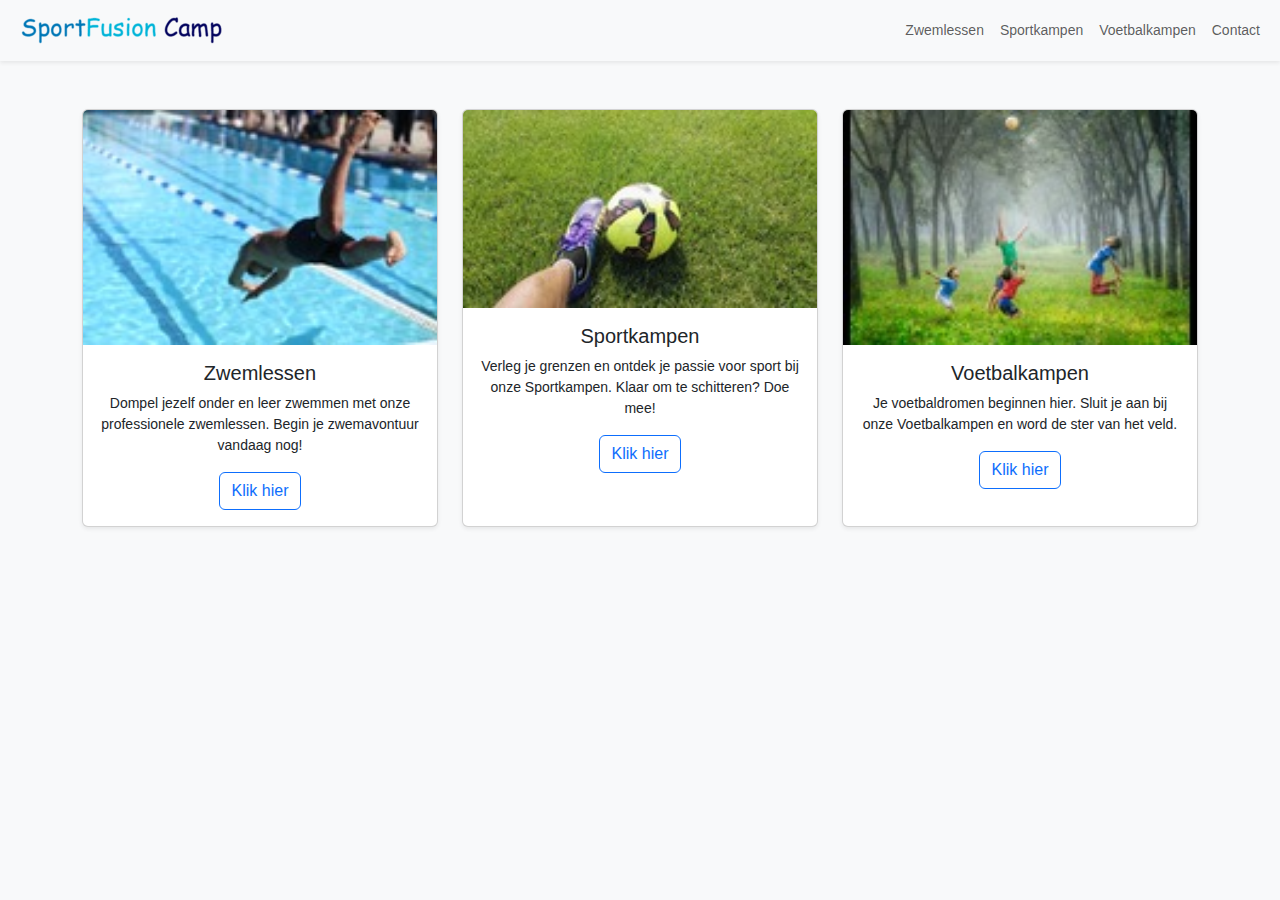
<file: index.html>
<!DOCTYPE html>
<html lang="nl">
  <head>
    <meta charset="UTF-8" />
    <meta name="viewport" content="width=device-width, initial-scale=1.0" />
    <title>SportFusion Camp: Waar Passie en Prestatie Samenkomen</title>
    <link
      href="https://cdn.jsdelivr.net/npm/bootstrap@5.3.3/dist/css/bootstrap.min.css"
      rel="stylesheet"
    />
    <link rel="stylesheet" href="styles.css" />
  </head>

  <body class="bg-light">
    <!-- Navigatiebalk -->
    <nav class="navbar navbar-expand-lg bg-body-tertiary shadow-sm">
      <div class="container-fluid">
        <a class="navbar-brand" href="#">
          <img
            src="images/logo-sportfusion-camp.png"
            alt="Logo SportFusion Camp"
          />
        </a>
        <button
          class="navbar-toggler"
          type="button"
          data-bs-toggle="collapse"
          data-bs-target="#navbarNav"
          aria-controls="navbarNav"
          aria-expanded="false"
          aria-label="Toggle navigation"
        >
          <span class="navbar-toggler-icon"></span>
        </button>
        <div class="collapse navbar-collapse" id="navbarNav">
          <ul class="navbar-nav ms-auto">
            <li class="nav-item">
              <a class="nav-link" href="overzicht-zwemlessen.html"
                >Zwemlessen</a
              >
            </li>
            <li class="nav-item">
              <a class="nav-link" href="overzicht-sportkampen.html"
                >Sportkampen</a
              >
            </li>
            <li class="nav-item">
              <a class="nav-link" href="overzicht-voetbalkampen.html"
                >Voetbalkampen</a
              >
            </li>
            <li class="nav-item">
              <a class="nav-link" href="contact.html">Contact</a>
            </li>
          </ul>
        </div>
      </div>
    </nav>

    <!-- Hoofdinhoud -->
    <div class="container py-5">
      <div class="row row-cols-1 row-cols-md-3 g-4 text-center">
        <!-- Zwemlessen -->
        <div class="col">
          <div class="card h-100 shadow-sm">
            <a href="overzicht-zwemlessen.html">
              <img
                src="images/b-mat-an-gelo-gRof2_Ftu7A-unsplash.jpg"
                alt="Zwemlessen"
                class="card-img-top imgHover"
              />
            </a>
            <div class="card-body">
              <h5 class="card-title">Zwemlessen</h5>
              <p class="card-text">
                Dompel jezelf onder en leer zwemmen met onze professionele
                zwemlessen. Begin je zwemavontuur vandaag nog!
              </p>
              <a
                href="overzicht-zwemlessen.html"
                class="btn btn-outline-primary"
                >Klik hier</a
              >
            </div>
          </div>
        </div>

        <!-- Sportkampen -->
        <div class="col">
          <div class="card h-100 shadow-sm">
            <a href="overzicht-sportkampen.html">
              <img
                src="images/frantzou-fleurine-thpUigrWn5g-unsplash.jpg"
                alt="Sportkampen"
                class="card-img-top imgHover"
              />
            </a>
            <div class="card-body">
              <h5 class="card-title">Sportkampen</h5>
              <p class="card-text">
                Verleg je grenzen en ontdek je passie voor sport bij onze
                Sportkampen. Klaar om te schitteren? Doe mee!
              </p>
              <a
                href="overzicht-sportkampen.html"
                class="btn btn-outline-primary"
                >Klik hier</a
              >
            </div>
          </div>
        </div>

        <!-- Voetbalkampen -->
        <div class="col">
          <div class="card h-100 shadow-sm">
            <a href="overzicht-voetbalkampen.html">
              <img
                src="images/robert-collins-tvc5imO5pXk-unsplash.jpg"
                alt="Voetbalkampen"
                class="card-img-top imgHover"
              />
            </a>
            <div class="card-body">
              <h5 class="card-title">Voetbalkampen</h5>
              <p class="card-text">
                Je voetbaldromen beginnen hier. Sluit je aan bij onze
                Voetbalkampen en word de ster van het veld.
              </p>
              <a
                href="overzicht-voetbalkampen.html"
                class="btn btn-outline-primary"
                >Klik hier</a
              >
            </div>
          </div>
        </div>
      </div>
    </div>

    <script src="https://cdn.jsdelivr.net/npm/bootstrap@5.3.3/dist/js/bootstrap.bundle.min.js"></script>
  </body>
</html>
</file>
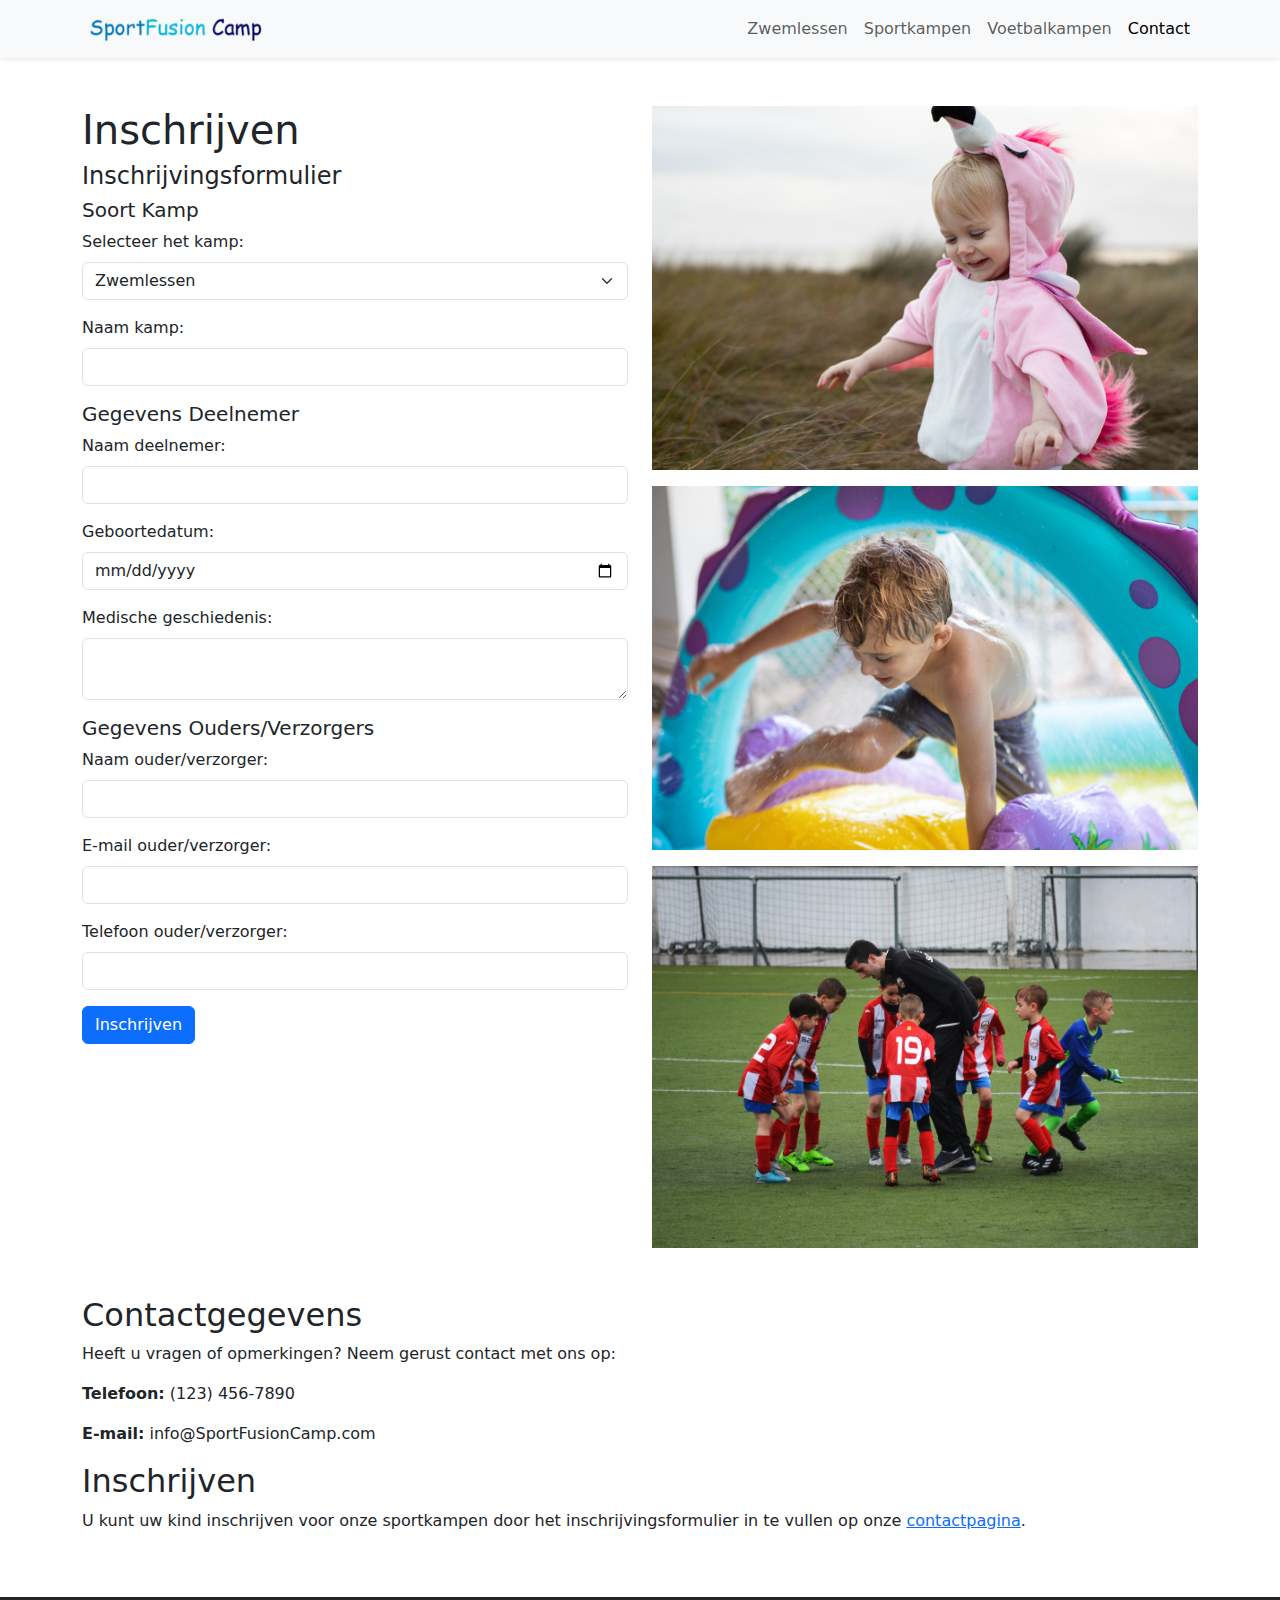
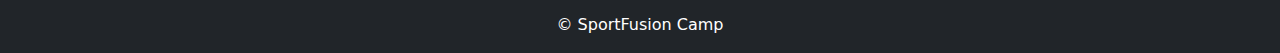
<file: contact.html>
<!DOCTYPE html>
<html lang="nl">
  <head>
    <meta charset="UTF-8" />
    <meta name="viewport" content="width=device-width, initial-scale=1.0" />
    <title>SportFusion Camp :: Contact</title>
    <link
      href="https://cdn.jsdelivr.net/npm/bootstrap@5.3.3/dist/css/bootstrap.min.css"
      rel="stylesheet"
    />
  </head>

  <body>
    <!-- Navigatiebalk -->
    <nav class="navbar navbar-expand-lg navbar-light bg-light shadow-sm">
      <div class="container">
        <a class="navbar-brand" href="index.html">
          <img
            src="images/logo-sportfusion-camp.png"
            alt="Logo SportFusion Camp"
            height="30"
          />
        </a>
        <button
          class="navbar-toggler"
          type="button"
          data-bs-toggle="collapse"
          data-bs-target="#navbarNav"
          aria-controls="navbarNav"
          aria-expanded="false"
          aria-label="Toggle navigation"
        >
          <span class="navbar-toggler-icon"></span>
        </button>
        <div class="collapse navbar-collapse" id="navbarNav">
          <ul class="navbar-nav ms-auto">
            <li class="nav-item">
              <a class="nav-link" href="overzicht-zwemlessen.html"
                >Zwemlessen</a
              >
            </li>
            <li class="nav-item">
              <a class="nav-link" href="overzicht-sportkampen.html"
                >Sportkampen</a
              >
            </li>
            <li class="nav-item">
              <a class="nav-link" href="overzicht-voetbalkampen.html"
                >Voetbalkampen</a
              >
            </li>
            <li class="nav-item">
              <a class="nav-link active" aria-current="page" href="contact.html"
                >Contact</a
              >
            </li>
          </ul>
        </div>
      </div>
    </nav>

    <!-- Hoofdinhoud -->
    <div class="container py-5">
      <div class="row g-4">
        <!-- Formulier -->
        <div class="col-md-6">
          <h1>Inschrijven</h1>
          <h2 class="h4">Inschrijvingsformulier</h2>
          <form
            action="verwerk_inschrijving.php"
            method="post"
            class="needs-validation"
            novalidate
          >
            <h3 class="h5">Soort Kamp</h3>
            <div class="mb-3">
              <label for="kamp_keuze" class="form-label"
                >Selecteer het kamp:</label
              >
              <select
                id="kamp_keuze"
                name="kamp_keuze"
                class="form-select"
                required
              >
                <option value="zwemlessen">Zwemlessen</option>
                <option value="voetbalkamp">Voetbalkamp</option>
                <option value="sportkamp">Sportkamp</option>
              </select>
            </div>
            <div class="mb-3">
              <label for="naam_kamp" class="form-label">Naam kamp:</label>
              <input
                type="text"
                id="naam_kamp"
                name="naam_kamp"
                class="form-control"
                required
              />
            </div>

            <h3 class="h5">Gegevens Deelnemer</h3>
            <div class="mb-3">
              <label for="naam_deelnemer" class="form-label"
                >Naam deelnemer:</label
              >
              <input
                type="text"
                id="naam_deelnemer"
                name="naam_deelnemer"
                class="form-control"
                required
              />
            </div>
            <div class="mb-3">
              <label for="geboortedatum" class="form-label"
                >Geboortedatum:</label
              >
              <input
                type="date"
                id="geboortedatum"
                name="geboortedatum"
                class="form-control"
                required
              />
            </div>
            <div class="mb-3">
              <label for="medische_geschiedenis" class="form-label"
                >Medische geschiedenis:</label
              >
              <textarea
                id="medische_geschiedenis"
                name="medische_geschiedenis"
                class="form-control"
              ></textarea>
            </div>

            <h3 class="h5">Gegevens Ouders/Verzorgers</h3>
            <div class="mb-3">
              <label for="naam_ouder" class="form-label"
                >Naam ouder/verzorger:</label
              >
              <input
                type="text"
                id="naam_ouder"
                name="naam_ouder"
                class="form-control"
                required
              />
            </div>
            <div class="mb-3">
              <label for="email_ouder" class="form-label"
                >E-mail ouder/verzorger:</label
              >
              <input
                type="email"
                id="email_ouder"
                name="email_ouder"
                class="form-control"
                required
              />
            </div>
            <div class="mb-3">
              <label for="telefoon_ouder" class="form-label"
                >Telefoon ouder/verzorger:</label
              >
              <input
                type="tel"
                id="telefoon_ouder"
                name="telefoon_ouder"
                class="form-control"
                required
              />
            </div>

            <button type="submit" class="btn btn-primary">Inschrijven</button>
          </form>
        </div>

        <!-- Afbeeldingen -->
        <div class="col-md-6">
          <div class="d-flex flex-column gap-3">
            <img
              src="images/jeremiah-lawrence-I-GLN4EB3GU-unsplash.jpg"
              alt="Prinses"
              class="img-fluid"
            />
            <img
              src="images/jeremiah-lawrence-QBN_X4H0x9U-unsplash.jpg"
              alt="Zwemmen"
              class="img-fluid"
            />
            <img
              src="images/adria-crehuet-cano-LIhB1_mAGhY-unsplash.jpg"
              alt="Voetbal"
              class="img-fluid"
            />
          </div>
        </div>
      </div>

      <!-- Contactgegevens -->
      <div class="mt-5">
        <h2>Contactgegevens</h2>
        <p>Heeft u vragen of opmerkingen? Neem gerust contact met ons op:</p>
        <p><strong>Telefoon:</strong> (123) 456-7890</p>
        <p><strong>E-mail:</strong> info@SportFusionCamp.com</p>
        <h2>Inschrijven</h2>
        <p>
          U kunt uw kind inschrijven voor onze sportkampen door het
          inschrijvingsformulier in te vullen op onze
          <a href="contact.html">contactpagina</a>.
        </p>
      </div>
    </div>

    <!-- Footer -->
    <footer class="bg-dark text-white text-center py-3">
      &copy; SportFusion Camp
  </footer>

    <script src="https://cdn.jsdelivr.net/npm/bootstrap@5.3.3/dist/js/bootstrap.bundle.min.js"></script>
  </body>
</html>
</file>
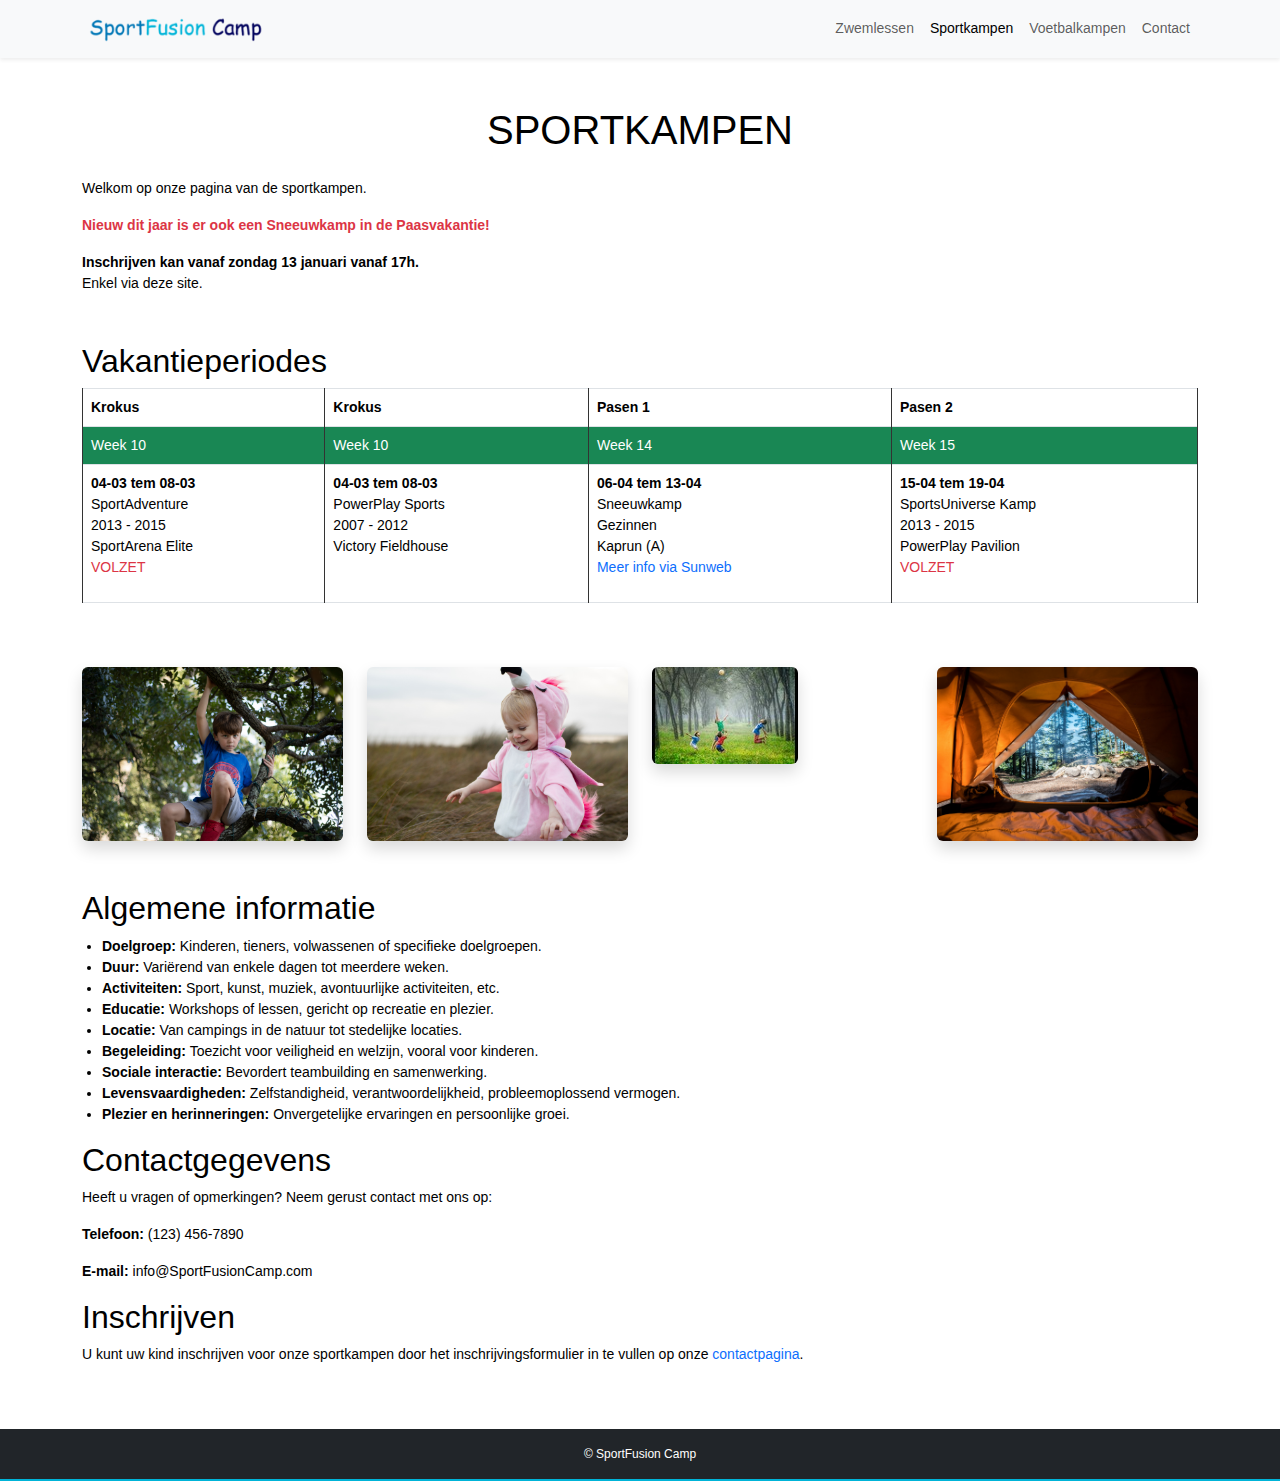
<file: overzicht-sportkampen.html>
<!DOCTYPE html>
<html lang="nl">
  <head>
    <meta charset="UTF-8" />
    <meta name="viewport" content="width=device-width, initial-scale=1.0" />
    <meta name="description" content="SportFusion Camp: Waar Passie en Prestatie Samenkomen" />
    <title>SportFusion Camp :: Sportkampen</title>

    <!-- Bootstrap CSS -->
    <link href="https://cdn.jsdelivr.net/npm/bootstrap@5.3.3/dist/css/bootstrap.min.css" rel="stylesheet" />
    <link rel="stylesheet" href="styles.css" />
  </head>

  <body>
    <!-- Navigatiebalk -->
    <nav class="navbar navbar-expand-lg navbar-light bg-light shadow-sm">
      <div class="container">
        <a class="navbar-brand" href="index.html">
          <img src="images/logo-sportfusion-camp.png" alt="Logo SportFusion Camp" height="30">
        </a>
        <button class="navbar-toggler" type="button" data-bs-toggle="collapse" data-bs-target="#navbarNav" aria-controls="navbarNav" aria-expanded="false" aria-label="Toggle navigation">
          <span class="navbar-toggler-icon"></span>
        </button>
        <div class="collapse navbar-collapse" id="navbarNav">
          <ul class="navbar-nav ms-auto">
            <li class="nav-item"><a class="nav-link" href="overzicht-zwemlessen.html">Zwemlessen</a></li>
            <li class="nav-item"><a class="nav-link active" href="overzicht-sportkampen.html">Sportkampen</a></li>
            <li class="nav-item"><a class="nav-link" href="overzicht-voetbalkampen.html">Voetbalkampen</a></li>
            <li class="nav-item"><a class="nav-link" href="contact.html">Contact</a></li>
          </ul>
        </div>
      </div>
    </nav>

    <!-- Hoofdinhoud -->
    <div class="container py-5">
      <h1 class="text-center mb-4">SPORTKAMPEN</h1>

      <!-- Introductie -->
      <div class="mb-5">
        <p>Welkom op onze pagina van de sportkampen.</p>
        <p><span class="fw-bold text-danger">Nieuw dit jaar is er ook een <strong>Sneeuwkamp</strong> in de Paasvakantie!</span></p>
        <p><span class="fw-bold">Inschrijven kan vanaf zondag 13 januari vanaf 17h.</span><br>Enkel via deze site.</p>
      </div>

      <!-- Vakantieperiodes -->
      <h2 class="mt-5">Vakantieperiodes</h2>
      <div class="table-responsive">
        <table class="table table-bordered text-center">
          <thead class="bg-primary text-white">
            <tr>
              <th>Krokus</th>
              <th>Krokus</th>
              <th>Pasen 1</th>
              <th>Pasen 2</th>
            </tr>
          </thead>
          <tbody>
            <tr>
              <td class="bg-success text-white">Week 10</td>
              <td class="bg-success text-white">Week 10</td>
              <td class="bg-success text-white">Week 14</td>
              <td class="bg-success text-white">Week 15</td>
            </tr>
            <tr>
              <td>
                <p><strong>04-03 tem 08-03</strong><br>SportAdventure<br>2013 - 2015<br>SportArena Elite<br><span class="text-danger">VOLZET</span></p>
              </td>
              <td>
                <p><strong>04-03 tem 08-03</strong><br>PowerPlay Sports<br>2007 - 2012<br>Victory Fieldhouse</p>
              </td>
              <td>
                <p><strong>06-04 tem 13-04</strong><br>Sneeuwkamp<br>Gezinnen<br>Kaprun (A)<br>
                  <a href="http://sunweb.be/nl/wintersport" target="_blank" class="link-primary">Meer info via Sunweb</a>
                </p>
              </td>
              <td>
                <p><strong>15-04 tem 19-04</strong><br>SportsUniverse Kamp<br>2013 - 2015<br>PowerPlay Pavilion<br><span class="text-danger">VOLZET</span></p>
              </td>
            </tr>
          </tbody>
        </table>
      </div>

      <!-- Foto's -->
      <div class="row my-5">
        <div class="col-md-3">
          <img src="images/jeremiah-lawrence-K2pdjXsuhs0-unsplash.jpg" alt="Sportkamp" class="img-fluid rounded shadow">
        </div>
        <div class="col-md-3">
          <img src="images/jeremiah-lawrence-I-GLN4EB3GU-unsplash.jpg" alt="Sportkamp" class="img-fluid rounded shadow">
        </div>
        <div class="col-md-3">
          <img src="images/robert-collins-tvc5imO5pXk-unsplash.jpg" alt="Sportkamp" class="img-fluid rounded shadow">
        </div>
        <div class="col-md-3">
          <img src="images/scott-goodwill-y8Ngwq34_Ak-unsplash.jpg" alt="Sportkamp" class="img-fluid rounded shadow">
        </div>
      </div>

      <!-- Algemene informatie -->
      <h2>Algemene informatie</h2>
      <ul>
        <li><strong>Doelgroep:</strong> Kinderen, tieners, volwassenen of specifieke doelgroepen.</li>
        <li><strong>Duur:</strong> Variërend van enkele dagen tot meerdere weken.</li>
        <li><strong>Activiteiten:</strong> Sport, kunst, muziek, avontuurlijke activiteiten, etc.</li>
        <li><strong>Educatie:</strong> Workshops of lessen, gericht op recreatie en plezier.</li>
        <li><strong>Locatie:</strong> Van campings in de natuur tot stedelijke locaties.</li>
        <li><strong>Begeleiding:</strong> Toezicht voor veiligheid en welzijn, vooral voor kinderen.</li>
        <li><strong>Sociale interactie:</strong> Bevordert teambuilding en samenwerking.</li>
        <li><strong>Levensvaardigheden:</strong> Zelfstandigheid, verantwoordelijkheid, probleemoplossend vermogen.</li>
        <li><strong>Plezier en herinneringen:</strong> Onvergetelijke ervaringen en persoonlijke groei.</li>
      </ul>

      <!-- Contactgegevens -->
      <h2>Contactgegevens</h2>
      <p>Heeft u vragen of opmerkingen? Neem gerust contact met ons op:</p>
      <p><strong>Telefoon:</strong> (123) 456-7890</p>
      <p><strong>E-mail:</strong> info@SportFusionCamp.com</p>

      <!-- Inschrijven -->
      <h2>Inschrijven</h2>
      <p>U kunt uw kind inschrijven voor onze sportkampen door het inschrijvingsformulier in te vullen op onze <a href="contact.html" class="link-primary">contactpagina</a>.</p>
    </div>

    <!-- Footer -->
    <footer class="bg-dark text-white text-center py-3">
      &copy; SportFusion Camp
    </footer>

    <!-- Bootstrap JS -->
    <script src="https://cdn.jsdelivr.net/npm/bootstrap@5.3.3/dist/js/bootstrap.bundle.min.js"></script>
  </body>
</html>
</file>
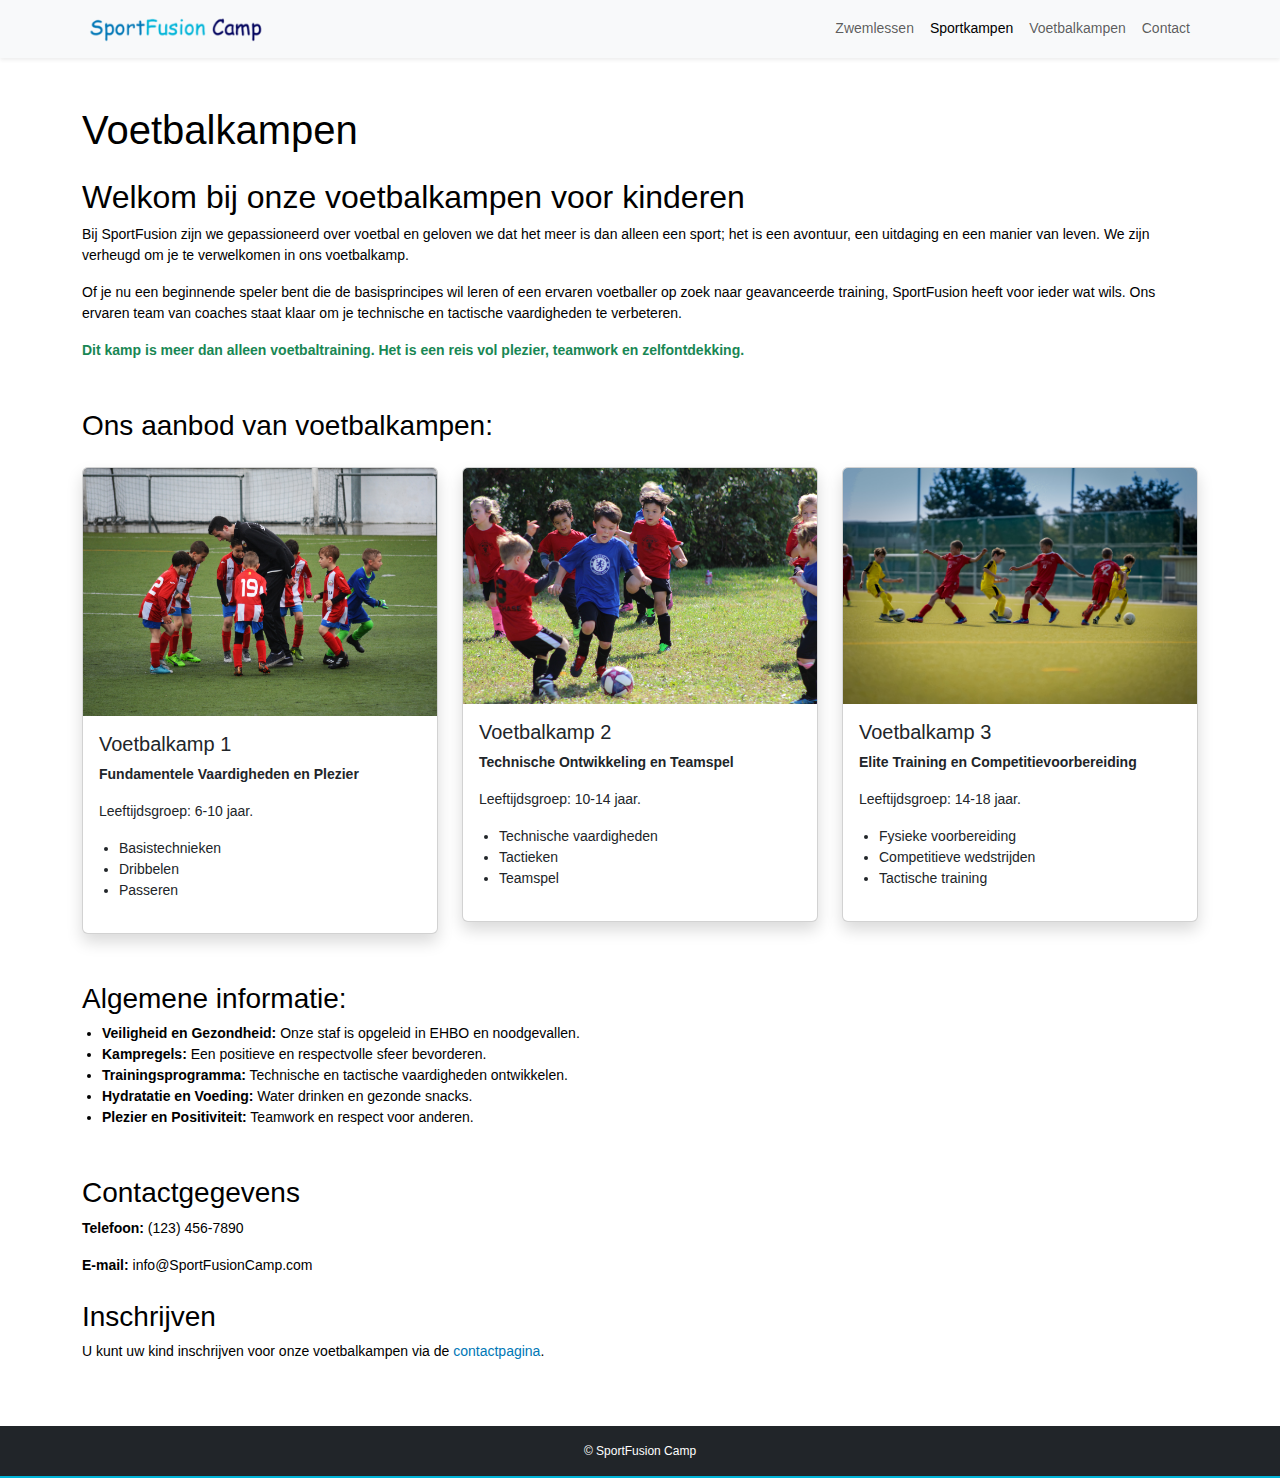
<file: overzicht-voetbalkampen.html>
<!DOCTYPE html>
<html lang="nl">
  <head>
    <meta charset="UTF-8" />
    <meta name="viewport" content="width=device-width, initial-scale=1.0" />
    <meta name="description" content="SportFusion Camp: Voetbalkampen voor kinderen" />
    <title>SportFusion Camp :: Voetbalkampen</title>
    <link href="https://cdn.jsdelivr.net/npm/bootstrap@5.3.3/dist/css/bootstrap.min.css" rel="stylesheet" />
    <link rel="stylesheet" href="styles.css" />
  </head>

  <body>
    <!-- Navigatiebalk -->
    <nav class="navbar navbar-expand-lg navbar-light bg-light shadow-sm">
      <div class="container">
        <a class="navbar-brand" href="index.html">
          <img src="images/logo-sportfusion-camp.png" alt="Logo SportFusion Camp" height="30">
        </a>
        <button class="navbar-toggler" type="button" data-bs-toggle="collapse" data-bs-target="#navbarNav" aria-controls="navbarNav" aria-expanded="false" aria-label="Toggle navigation">
          <span class="navbar-toggler-icon"></span>
        </button>
        <div class="collapse navbar-collapse" id="navbarNav">
          <ul class="navbar-nav ms-auto">
            <li class="nav-item"><a class="nav-link" href="overzicht-zwemlessen.html">Zwemlessen</a></li>
            <li class="nav-item"><a class="nav-link active" href="overzicht-sportkampen.html">Sportkampen</a></li>
            <li class="nav-item"><a class="nav-link" href="overzicht-voetbalkampen.html">Voetbalkampen</a></li>
            <li class="nav-item"><a class="nav-link" href="contact.html">Contact</a></li>
          </ul>
        </div>
      </div>
    </nav>

    <!-- Hoofdinhoud -->
    <div class="container py-5">
      <h1 class="mb-4">Voetbalkampen</h1>

      <div class="mb-5">
        <h2>Welkom bij onze voetbalkampen voor kinderen</h2>
        <p>
          Bij SportFusion zijn we gepassioneerd over voetbal en geloven we dat het meer is dan alleen een sport;
          het is een avontuur, een uitdaging en een manier van leven. We zijn verheugd om je te verwelkomen in ons voetbalkamp.
        </p>
        <p>
          Of je nu een beginnende speler bent die de basisprincipes wil leren of een ervaren voetballer op zoek naar geavanceerde training, SportFusion heeft voor ieder wat wils. Ons ervaren team van coaches staat klaar om je technische en tactische vaardigheden te verbeteren.
        </p>
        <p class="text-success fw-bold">
          Dit kamp is meer dan alleen voetbaltraining. Het is een reis vol plezier, teamwork en zelfontdekking.
        </p>
      </div>

      <h3 class="mb-4">Ons aanbod van voetbalkampen:</h3>

      <div class="row g-4">
        <!-- Voetbalkamp 1 -->
        <div class="col-md-4">
          <div class="card shadow">
            <img src="images/adria-crehuet-cano-LIhB1_mAGhY-unsplash.jpg" alt="Voetbal" class="card-img-top img-fluid">
            <div class="card-body">
              <h5 class="card-title">Voetbalkamp 1</h5>
              <p><strong>Fundamentele Vaardigheden en Plezier</strong></p>
              <p>Leeftijdsgroep: 6-10 jaar.</p>
              <ul>
                <li>Basistechnieken</li>
                <li>Dribbelen</li>
                <li>Passeren</li>
              </ul>
            </div>
          </div>
        </div>

        <!-- Voetbalkamp 2 -->
        <div class="col-md-4">
          <div class="card shadow">
            <img src="images/debra-brewster-AvGIpReokFM-unsplash.jpg" alt="Voetbal" class="card-img-top img-fluid">
            <div class="card-body">
              <h5 class="card-title">Voetbalkamp 2</h5>
              <p><strong>Technische Ontwikkeling en Teamspel</strong></p>
              <p>Leeftijdsgroep: 10-14 jaar.</p>
              <ul>
                <li>Technische vaardigheden</li>
                <li>Tactieken</li>
                <li>Teamspel</li>
              </ul>
            </div>
          </div>
        </div>

        <!-- Voetbalkamp 3 -->
        <div class="col-md-4">
          <div class="card shadow">
            <img src="images/omar-ram-eEhOyEtBGMQ-unsplash.jpg" alt="Voetbal" class="card-img-top img-fluid">
            <div class="card-body">
              <h5 class="card-title">Voetbalkamp 3</h5>
              <p><strong>Elite Training en Competitievoorbereiding</strong></p>
              <p>Leeftijdsgroep: 14-18 jaar.</p>
              <ul>
                <li>Fysieke voorbereiding</li>
                <li>Competitieve wedstrijden</li>
                <li>Tactische training</li>
              </ul>
            </div>
          </div>
        </div>
      </div>

      <div class="mt-5">
        <h3>Algemene informatie:</h3>
        <ul>
          <li><strong>Veiligheid en Gezondheid:</strong> Onze staf is opgeleid in EHBO en noodgevallen.</li>
          <li><strong>Kampregels:</strong> Een positieve en respectvolle sfeer bevorderen.</li>
          <li><strong>Trainingsprogramma:</strong> Technische en tactische vaardigheden ontwikkelen.</li>
          <li><strong>Hydratatie en Voeding:</strong> Water drinken en gezonde snacks.</li>
          <li><strong>Plezier en Positiviteit:</strong> Teamwork en respect voor anderen.</li>
        </ul>
      </div>


      <div class="mt-5">
        <h3>Contactgegevens</h3>
        <p><strong>Telefoon:</strong> (123) 456-7890</p>
        <p><strong>E-mail:</strong> info@SportFusionCamp.com</p>
      </div>

      <div class="mt-4">
        <h3>Inschrijven</h3>
        <p>U kunt uw kind inschrijven voor onze voetbalkampen via de <a href="contact.html">contactpagina</a>.</p>
      </div>
    </div>

    <!-- Footer -->
    <footer class="bg-dark text-white text-center py-3">
      &copy; SportFusion Camp
    </footer>

    <script src="https://cdn.jsdelivr.net/npm/bootstrap@5.3.3/dist/js/bootstrap.bundle.min.js"></script>
  </body>
</html>
</file>
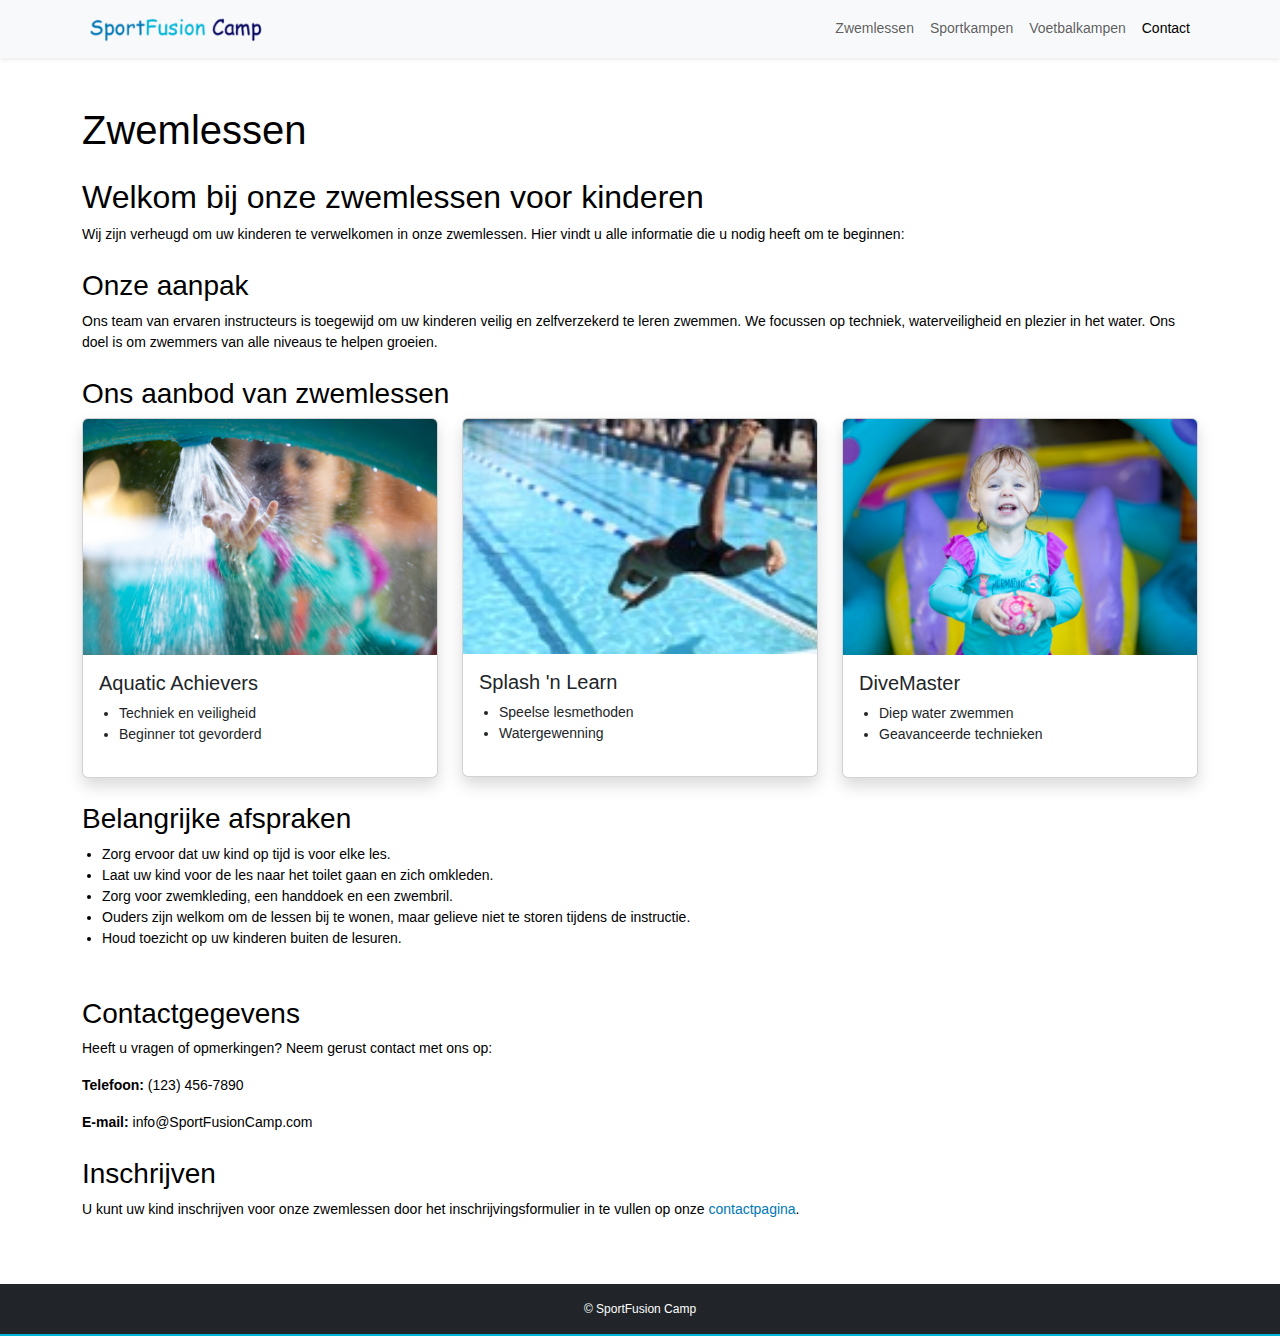
<file: overzicht-zwemlessen.html>
<!DOCTYPE html>
<html lang="nl">
  <head>
    <meta charset="UTF-8" />
    <meta name="viewport" content="width=device-width, initial-scale=1.0" />
    <meta name="description" content="SportFusion Camp: Zwemlessen voor kinderen" />
    <title>SportFusion Camp :: Zwemlessen</title>
    <link href="https://cdn.jsdelivr.net/npm/bootstrap@5.3.3/dist/css/bootstrap.min.css" rel="stylesheet" />
    <link rel="stylesheet" href="styles.css" />
  </head>

  <body>
    <!-- Navigatiebalk -->
    <nav class="navbar navbar-expand-lg navbar-light bg-light shadow-sm">
      <div class="container">
        <a class="navbar-brand" href="index.html">
          <img src="images/logo-sportfusion-camp.png" alt="Logo SportFusion Camp" height="30">
        </a>
        <button class="navbar-toggler" type="button" data-bs-toggle="collapse" data-bs-target="#navbarNav" aria-controls="navbarNav" aria-expanded="false" aria-label="Toggle navigation">
          <span class="navbar-toggler-icon"></span>
        </button>
        <div class="collapse navbar-collapse" id="navbarNav">
          <ul class="navbar-nav ms-auto">
            <li class="nav-item"><a class="nav-link" href="overzicht-zwemlessen.html">Zwemlessen</a></li>
            <li class="nav-item"><a class="nav-link" href="overzicht-sportkampen.html">Sportkampen</a></li>
            <li class="nav-item"><a class="nav-link" href="overzicht-voetbalkampen.html">Voetbalkampen</a></li>
            <li class="nav-item"><a class="nav-link active" href="contact.html">Contact</a></li>
          </ul>
        </div>
      </div>
    </nav>

    <!-- Hoofdinhoud -->
    <div class="container py-5">
      <h1 class="mb-4">Zwemlessen</h1>

      <div class="mb-5">
        <h2>Welkom bij onze zwemlessen voor kinderen</h2>
        <p>
          Wij zijn verheugd om uw kinderen te verwelkomen in onze zwemlessen. Hier vindt u alle informatie die u nodig heeft om te beginnen:
        </p>

        <h3 class="mt-4">Onze aanpak</h3>
        <p>Ons team van ervaren instructeurs is toegewijd om uw kinderen veilig en zelfverzekerd te leren zwemmen. We focussen op techniek, waterveiligheid en plezier in het water. Ons doel is om zwemmers van alle niveaus te helpen groeien.</p>
        
        <h3 class="mt-4">Ons aanbod van zwemlessen</h3>
        <div class="row g-4">
          <!-- Zwemles 1 -->
          <div class="col-md-4">
            <div class="card shadow">
              <img src="images/jeremiah-lawrence-0fOAmzgZ5cA-unsplash.jpg" alt="Zwemmen" class="card-img-top img-fluid">
              <div class="card-body">
                <h5 class="card-title">Aquatic Achievers</h5>
                <ul>
                  <li>Techniek en veiligheid</li>
                  <li>Beginner tot gevorderd</li>
                </ul>
              </div>
            </div>
          </div>

          <!-- Zwemles 2 -->
          <div class="col-md-4">
            <div class="card shadow">
              <img src="images/b-mat-an-gelo-gRof2_Ftu7A-unsplash.jpg" alt="Zwemmen" class="card-img-top img-fluid">
              <div class="card-body">
                <h5 class="card-title">Splash 'n Learn</h5>
                <ul>
                  <li>Speelse lesmethoden</li>
                  <li>Watergewenning</li>
                </ul>
              </div>
            </div>
          </div>

          <!-- Zwemles 3 -->
          <div class="col-md-4">
            <div class="card shadow">
              <img src="images/jeremiah-lawrence-Cp3WaaN54rQ-unsplash.jpg" alt="Zwemmen" class="card-img-top img-fluid">
              <div class="card-body">
                <h5 class="card-title">DiveMaster</h5>
                <ul>
                  <li>Diep water zwemmen</li>
                  <li>Geavanceerde technieken</li>
                </ul>
              </div>
            </div>
          </div>
        </div>

        <h3 class="mt-4">Belangrijke afspraken</h3>
        <ul>
          <li>Zorg ervoor dat uw kind op tijd is voor elke les.</li>
          <li>Laat uw kind voor de les naar het toilet gaan en zich omkleden.</li>
          <li>Zorg voor zwemkleding, een handdoek en een zwembril.</li>
          <li>Ouders zijn welkom om de lessen bij te wonen, maar gelieve niet te storen tijdens de instructie.</li>
          <li>Houd toezicht op uw kinderen buiten de lesuren.</li>
        </ul>
      </div>

      <div class="mt-5">
        <h3>Contactgegevens</h3>
        <p>Heeft u vragen of opmerkingen? Neem gerust contact met ons op:</p>
        <p><strong>Telefoon:</strong> (123) 456-7890</p>
        <p><strong>E-mail:</strong> info@SportFusionCamp.com</p>
      </div>

      <div class="mt-4">
        <h3>Inschrijven</h3>
        <p>U kunt uw kind inschrijven voor onze zwemlessen door het inschrijvingsformulier in te vullen op onze <a href="contact.html">contactpagina</a>.</p>
      </div>
    </div>

    <!-- Footer -->
    <footer class="bg-dark text-white text-center py-3">
      &copy; SportFusion Camp
    </footer>

    <script src="https://cdn.jsdelivr.net/npm/bootstrap@5.3.3/dist/js/bootstrap.bundle.min.js"></script>
  </body>
</html>
</file>
<file: styles.css>
/* Standaard lettertype voor de hele pagina */
body {
    font-family: Verdana, Arial, Helvetica, sans-serif;
    font-size: 14px;
    color: #000;
    margin: 0;
}

/* Algemeen tekstformaat */
p, a, ul, ol, td, th, input, select {
    font-family: inherit;
    font-size: inherit;
    color: inherit;
    text-decoration: none;
}

/* Titelstijlen: consistent gemaakt */
.title, .subtitle, .kamptitle, .txtZwem, .txtKamp, .txtVoetKamp {
    font-family: inherit;
    font-weight: bold;
    color: #0077b6;
    text-transform: uppercase;
    line-height: 1.5em;
    text-decoration: none;
}

/* Specifieke titelvariaties */
.title {
    font-size: 1.5em;
    border-bottom: 2px dashed #0077b6;
}

.subtitle {
    font-size: 1.3em;
    color: #03045e;
}

.kamptitle {
    font-size: 1.5em;
    color: #00b4d8;
}

/* Normale tekst */
.txtNormal {
    font-size: 14px;
    font-weight: normal;
    color: #000;
}

/* Lijststijlen */
ul, ol {
    list-style-position: outside;
    padding-left: 20px;
}

/* Linkstijlen */
a {
    color: #0077b6;
    text-decoration: none;
}

a:hover {
    text-decoration: underline;
}

/* Tabellen consistentie */
table {
    border-collapse: collapse;
    width: 100%;
    font-family: inherit;
    font-size: inherit;
    color: #333;
}

td, th {
    border: 1px solid #333;
    padding: 10px;
    text-align: left;
}

/* Navigatie consistentie */
.navcontainer a {
    font-family: inherit;
    font-size: 14px;
    color: #fff;
}

.navcontainer a.active {
    background-color: #00b4d8;
    color: #fff;
}

/* Meldingen (error, notice, success) */
.error, .notice, .success {
    font-family: inherit;
    font-size: 14px;
    font-weight: bold;
    text-align: center;
    padding: 10px;
    margin-bottom: 20px;
}

/* Overige details */
footer, header {
    font-family: inherit;
    font-size: 12px;
    color: #fff;
    text-align: center;
    padding: 20px;
    background-color: #07394f;
    border-bottom: 2px solid #00b4d8;
}
</file>
